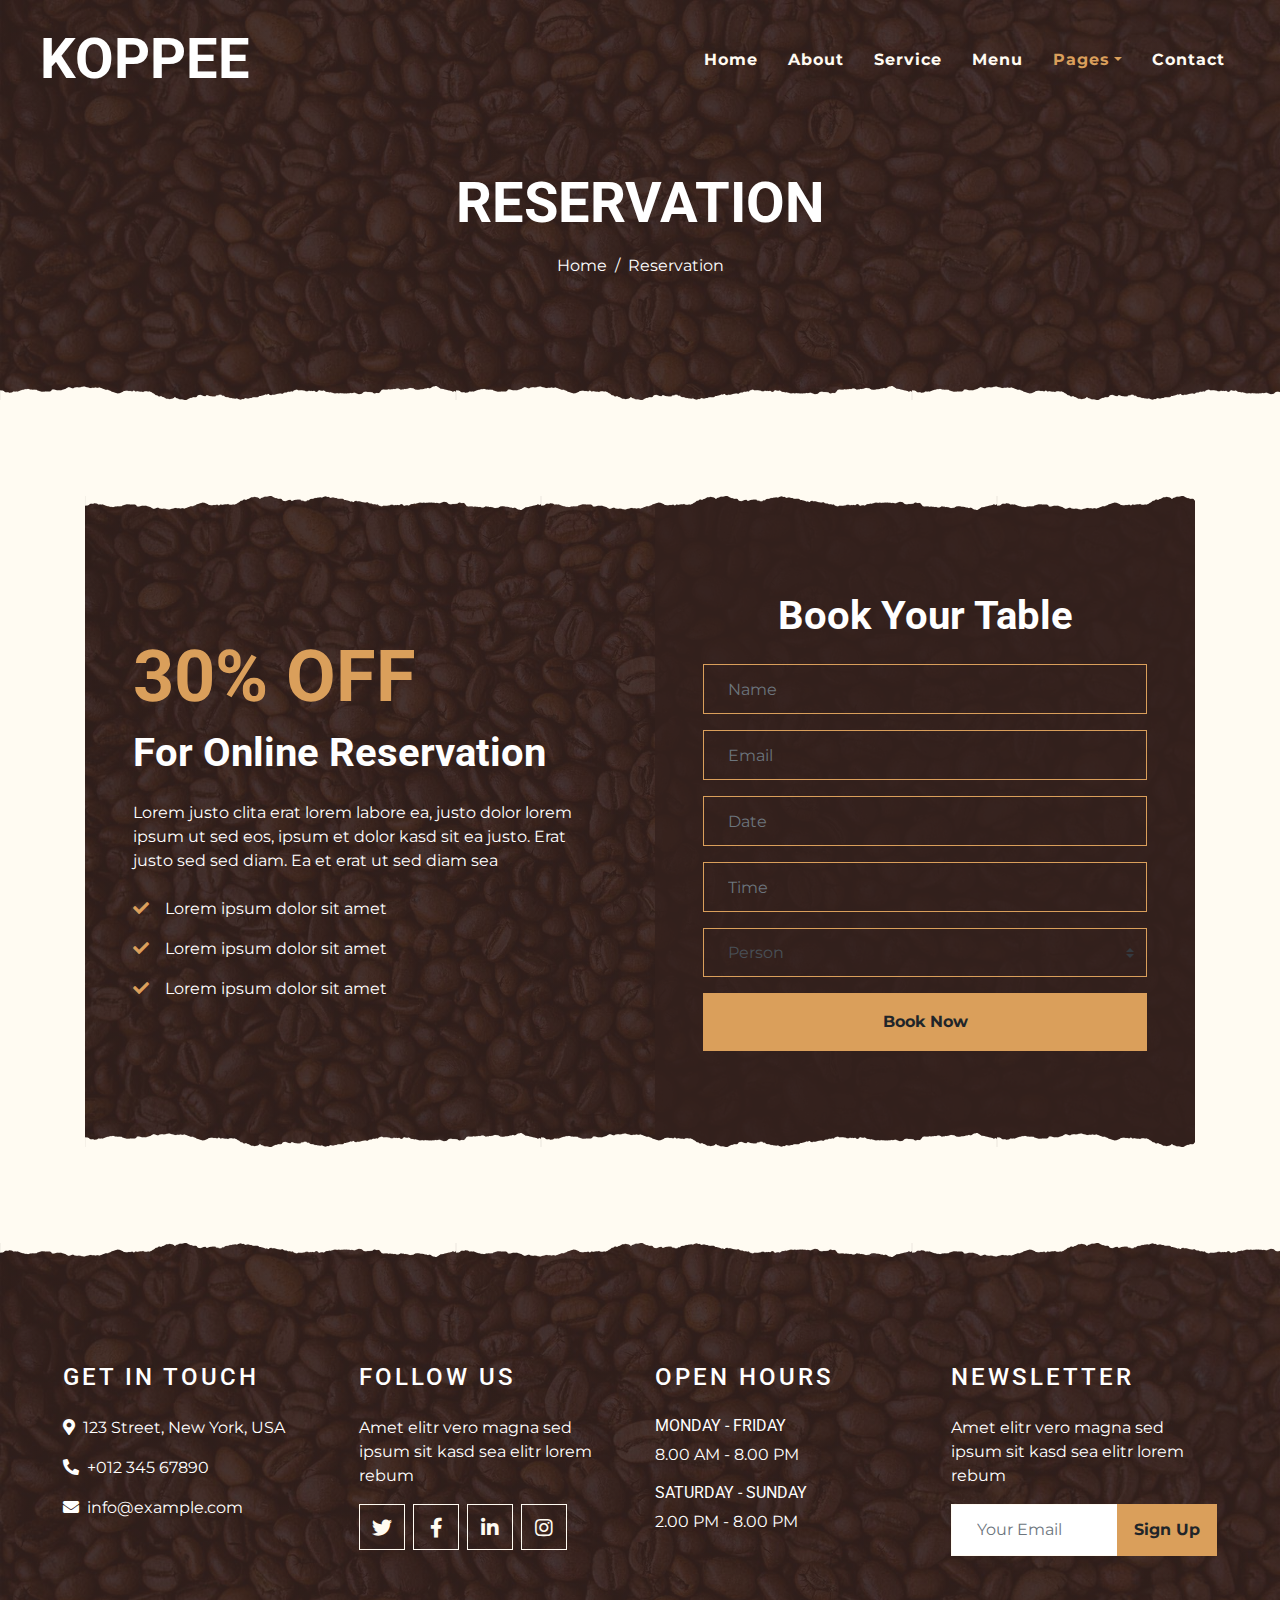
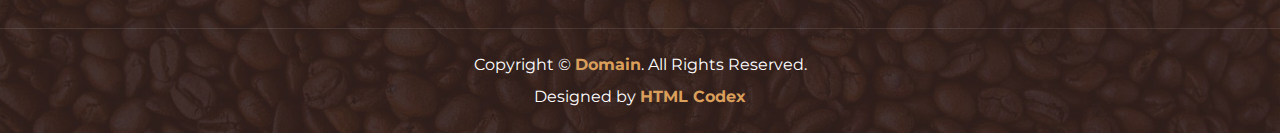
<file: reservation.html>
<!DOCTYPE html>
<html lang="en">

<head>
    <meta charset="utf-8">
    <title>KOPPEE - Coffee Shop HTML Template</title>
    <meta content="width=device-width, initial-scale=1.0" name="viewport">
    <meta content="Free Website Template" name="keywords">
    <meta content="Free Website Template" name="description">

    <!-- Favicon -->
    <link href="img/favicon.ico" rel="icon">

    <!-- Google Font -->
    <link rel="preconnect" href="https://fonts.gstatic.com">
    <link href="https://fonts.googleapis.com/css2?family=Montserrat:wght@200;400&family=Roboto:wght@400;500;700&display=swap" rel="stylesheet"> 

    <!-- Font Awesome -->
    <link href="https://cdnjs.cloudflare.com/ajax/libs/font-awesome/5.10.0/css/all.min.css" rel="stylesheet">

    <!-- Libraries Stylesheet -->
    <link href="lib/owlcarousel/assets/owl.carousel.min.css" rel="stylesheet">
    <link href="lib/tempusdominus/css/tempusdominus-bootstrap-4.min.css" rel="stylesheet" />

    <!-- Customized Bootstrap Stylesheet -->
    <link href="css/style.min.css" rel="stylesheet">
</head>

<body>
    <!-- Navbar Start -->
    <div class="container-fluid p-0 nav-bar">
        <nav class="navbar navbar-expand-lg bg-none navbar-dark py-3">
            <a href="index.html" class="navbar-brand px-lg-4 m-0">
                <h1 class="m-0 display-4 text-uppercase text-white">KOPPEE</h1>
            </a>
            <button type="button" class="navbar-toggler" data-toggle="collapse" data-target="#navbarCollapse">
                <span class="navbar-toggler-icon"></span>
            </button>
            <div class="collapse navbar-collapse justify-content-between" id="navbarCollapse">
                <div class="navbar-nav ml-auto p-4">
                    <a href="index.html" class="nav-item nav-link">Home</a>
                    <a href="about.html" class="nav-item nav-link">About</a>
                    <a href="service.html" class="nav-item nav-link">Service</a>
                    <a href="menu.html" class="nav-item nav-link">Menu</a>
                    <div class="nav-item dropdown">
                        <a href="#" class="nav-link dropdown-toggle active" data-toggle="dropdown">Pages</a>
                        <div class="dropdown-menu text-capitalize">
                            <a href="reservation.html" class="dropdown-item active">Reservation</a>
                            <a href="testimonial.html" class="dropdown-item">Testimonial</a>
                        </div>
                    </div>
                    <a href="contact.html" class="nav-item nav-link">Contact</a>
                </div>
            </div>
        </nav>
    </div>
    <!-- Navbar End -->


    <!-- Page Header Start -->
    <div class="container-fluid page-header mb-5 position-relative overlay-bottom">
        <div class="d-flex flex-column align-items-center justify-content-center pt-0 pt-lg-5" style="min-height: 400px">
            <h1 class="display-4 mb-3 mt-0 mt-lg-5 text-white text-uppercase">Reservation</h1>
            <div class="d-inline-flex mb-lg-5">
                <p class="m-0 text-white"><a class="text-white" href="">Home</a></p>
                <p class="m-0 text-white px-2">/</p>
                <p class="m-0 text-white">Reservation</p>
            </div>
        </div>
    </div>
    <!-- Page Header End -->


    <!-- Reservation Start -->
    <div class="container-fluid py-5">
        <div class="container">
            <div class="reservation position-relative overlay-top overlay-bottom">
                <div class="row align-items-center">
                    <div class="col-lg-6 my-5 my-lg-0">
                        <div class="p-5">
                            <div class="mb-4">
                                <h1 class="display-3 text-primary">30% OFF</h1>
                                <h1 class="text-white">For Online Reservation</h1>
                            </div>
                            <p class="text-white">Lorem justo clita erat lorem labore ea, justo dolor lorem ipsum ut sed eos,
                                ipsum et dolor kasd sit ea justo. Erat justo sed sed diam. Ea et erat ut sed diam sea</p>
                            <ul class="list-inline text-white m-0">
                                <li class="py-2"><i class="fa fa-check text-primary mr-3"></i>Lorem ipsum dolor sit amet</li>
                                <li class="py-2"><i class="fa fa-check text-primary mr-3"></i>Lorem ipsum dolor sit amet</li>
                                <li class="py-2"><i class="fa fa-check text-primary mr-3"></i>Lorem ipsum dolor sit amet</li>
                            </ul>
                        </div>
                    </div>
                    <div class="col-lg-6">
                        <div class="text-center p-5" style="background: rgba(51, 33, 29, .8);">
                            <h1 class="text-white mb-4 mt-5">Book Your Table</h1>
                            <form class="mb-5">
                                <div class="form-group">
                                    <input type="text" class="form-control bg-transparent border-primary p-4" placeholder="Name"
                                        required="required" />
                                </div>
                                <div class="form-group">
                                    <input type="email" class="form-control bg-transparent border-primary p-4" placeholder="Email"
                                        required="required" />
                                </div>
                                <div class="form-group">
                                    <div class="date" id="date" data-target-input="nearest">
                                        <input type="text" class="form-control bg-transparent border-primary p-4 datetimepicker-input" placeholder="Date" data-target="#date" data-toggle="datetimepicker"/>
                                    </div>
                                </div>
                                <div class="form-group">
                                    <div class="time" id="time" data-target-input="nearest">
                                        <input type="text" class="form-control bg-transparent border-primary p-4 datetimepicker-input" placeholder="Time" data-target="#time" data-toggle="datetimepicker"/>
                                    </div>
                                </div>
                                <div class="form-group">
                                    <select class="custom-select bg-transparent border-primary px-4" style="height: 49px;">
                                        <option selected>Person</option>
                                        <option value="1">Person 1</option>
                                        <option value="2">Person 2</option>
                                        <option value="3">Person 3</option>
                                        <option value="3">Person 4</option>
                                    </select>
                                </div>
                                
                                <div>
                                    <button class="btn btn-primary btn-block font-weight-bold py-3" type="submit">Book Now</button>
                                </div>
                            </form>
                        </div>
                    </div>
                </div>
            </div>
        </div>
    </div>
    <!-- Reservation End -->


    <!-- Footer Start -->
    <div class="container-fluid footer text-white mt-5 pt-5 px-0 position-relative overlay-top">
        <div class="row mx-0 pt-5 px-sm-3 px-lg-5 mt-4">
            <div class="col-lg-3 col-md-6 mb-5">
                <h4 class="text-white text-uppercase mb-4" style="letter-spacing: 3px;">Get In Touch</h4>
                <p><i class="fa fa-map-marker-alt mr-2"></i>123 Street, New York, USA</p>
                <p><i class="fa fa-phone-alt mr-2"></i>+012 345 67890</p>
                <p class="m-0"><i class="fa fa-envelope mr-2"></i>info@example.com</p>
            </div>
            <div class="col-lg-3 col-md-6 mb-5">
                <h4 class="text-white text-uppercase mb-4" style="letter-spacing: 3px;">Follow Us</h4>
                <p>Amet elitr vero magna sed ipsum sit kasd sea elitr lorem rebum</p>
                <div class="d-flex justify-content-start">
                    <a class="btn btn-lg btn-outline-light btn-lg-square mr-2" href="#"><i class="fab fa-twitter"></i></a>
                    <a class="btn btn-lg btn-outline-light btn-lg-square mr-2" href="#"><i class="fab fa-facebook-f"></i></a>
                    <a class="btn btn-lg btn-outline-light btn-lg-square mr-2" href="#"><i class="fab fa-linkedin-in"></i></a>
                    <a class="btn btn-lg btn-outline-light btn-lg-square" href="#"><i class="fab fa-instagram"></i></a>
                </div>
            </div>
            <div class="col-lg-3 col-md-6 mb-5">
                <h4 class="text-white text-uppercase mb-4" style="letter-spacing: 3px;">Open Hours</h4>
                <div>
                    <h6 class="text-white text-uppercase">Monday - Friday</h6>
                    <p>8.00 AM - 8.00 PM</p>
                    <h6 class="text-white text-uppercase">Saturday - Sunday</h6>
                    <p>2.00 PM - 8.00 PM</p>
                </div>
            </div>
            <div class="col-lg-3 col-md-6 mb-5">
                <h4 class="text-white text-uppercase mb-4" style="letter-spacing: 3px;">Newsletter</h4>
                <p>Amet elitr vero magna sed ipsum sit kasd sea elitr lorem rebum</p>
                <div class="w-100">
                    <div class="input-group">
                        <input type="text" class="form-control border-light" style="padding: 25px;" placeholder="Your Email">
                        <div class="input-group-append">
                            <button class="btn btn-primary font-weight-bold px-3">Sign Up</button>
                        </div>
                    </div>
                </div>
            </div>
        </div>
        <div class="container-fluid text-center text-white border-top mt-4 py-4 px-sm-3 px-md-5" style="border-color: rgba(256, 256, 256, .1) !important;">
            <p class="mb-2 text-white">Copyright &copy; <a class="font-weight-bold" href="#">Domain</a>. All Rights Reserved.</a></p>
            <p class="m-0 text-white">Designed by <a class="font-weight-bold" href="https://htmlcodex.com">HTML Codex</a></p>
        </div>
    </div>
    <!-- Footer End -->


    <!-- Back to Top -->
    <a href="#" class="btn btn-lg btn-primary btn-lg-square back-to-top"><i class="fa fa-angle-double-up"></i></a>


    <!-- JavaScript Libraries -->
    <script src="https://code.jquery.com/jquery-3.4.1.min.js"></script>
    <script src="https://stackpath.bootstrapcdn.com/bootstrap/4.4.1/js/bootstrap.bundle.min.js"></script>
    <script src="lib/easing/easing.min.js"></script>
    <script src="lib/waypoints/waypoints.min.js"></script>
    <script src="lib/owlcarousel/owl.carousel.min.js"></script>
    <script src="lib/tempusdominus/js/moment.min.js"></script>
    <script src="lib/tempusdominus/js/moment-timezone.min.js"></script>
    <script src="lib/tempusdominus/js/tempusdominus-bootstrap-4.min.js"></script>

    <!-- Contact Javascript File -->
    <script src="mail/jqBootstrapValidation.min.js"></script>
    <script src="mail/contact.js"></script>

    <!-- Template Javascript -->
    <script src="js/main.js"></script>
</body>

</html>
</file>
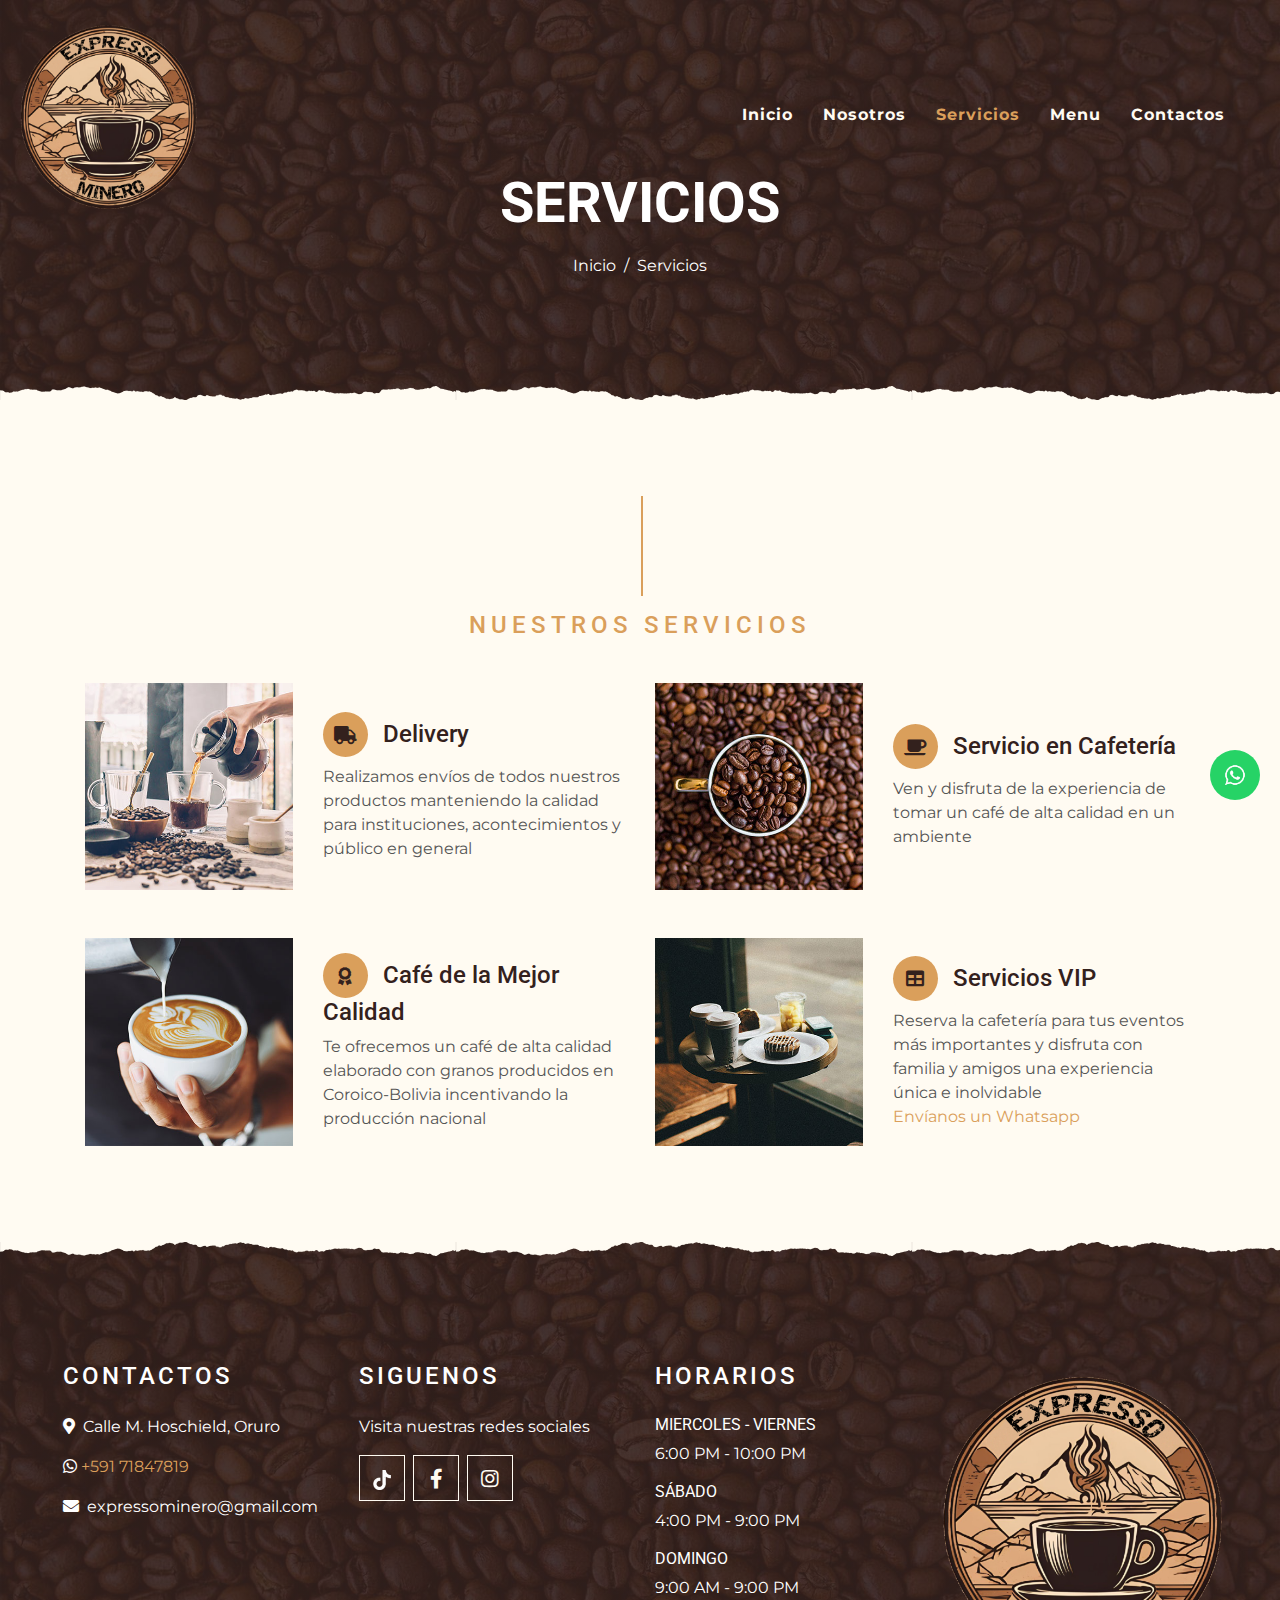
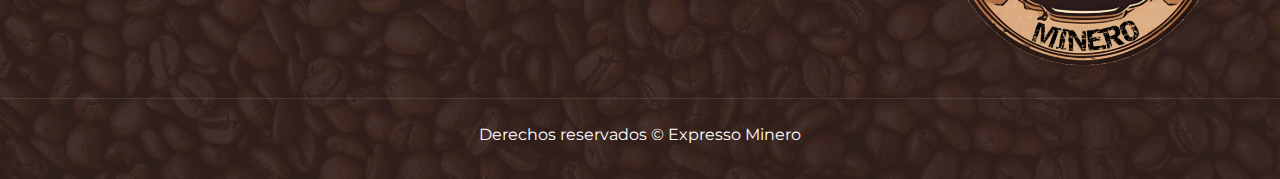
<file: service.html>
<!DOCTYPE html>
<html lang="en">

<head>
    <meta charset="utf-8">
    <title>EXPRESSO MINERO</title>
    <meta content="width=device-width, initial-scale=1.0" name="viewport">
    <meta content="Free Website Template" name="keywords">
    <meta content="Free Website Template" name="description">

    <!-- Favicon -->
    <link href="img/img-EX/Logo web 1.webp" rel="icon">

    <!-- Google Font -->
    <link rel="preconnect" href="https://fonts.gstatic.com">
    <link href="https://fonts.googleapis.com/css2?family=Montserrat:wght@200;400&family=Roboto:wght@400;500;700&display=swap" rel="stylesheet"> 

    <!-- Font Awesome -->
    <link href="https://cdnjs.cloudflare.com/ajax/libs/font-awesome/5.10.0/css/all.min.css" rel="stylesheet">

    <!-- Libraries Stylesheet -->
    <link href="lib/owlcarousel/assets/owl.carousel.min.css" rel="stylesheet">
    <link href="lib/tempusdominus/css/tempusdominus-bootstrap-4.min.css" rel="stylesheet" />

    <!-- Customized Bootstrap Stylesheet -->
    <link href="css/style.min.css" rel="stylesheet">
</head>

<body>
    <!-- Navbar Start -->
    <div class="container-fluid p-0 nav-bar">
        <nav class="navbar navbar-expand-lg bg-none navbar-dark py-3">
            <img width="15%"  src="img/img-EX/Logo web 1.webp" alt="LOGO-EM">
            <!-- <a href="index.html" class="navbar-brand px-lg-4 m-0">
                <h1 class="m-0 display-4 text-uppercase text-white">EXPRESSO MINERO</h1>
            </a> -->
            <button type="button" class="navbar-toggler" data-toggle="collapse" data-target="#navbarCollapse">
                <span class="navbar-toggler-icon"></span>
            </button>
            <div class="collapse navbar-collapse justify-content-between" id="navbarCollapse">
                <div class="navbar-nav ml-auto p-4">
                    <a href="index.html" class="nav-item nav-link">Inicio</a>
                    <a href="about.html" class="nav-item nav-link">Nosotros</a>
                    <a href="service.html" class="nav-item nav-link active">Servicios</a>
                    <a href="menu.html" class="nav-item nav-link">Menu</a>
                    <!-- <div class="nav-item dropdown">
                        <a href="#" class="nav-link dropdown-toggle" data-toggle="dropdown">Pages</a>
                        <div class="dropdown-menu text-capitalize">
                            <a href="reservation.html" class="dropdown-item">Reservation</a>
                            <a href="testimonial.html" class="dropdown-item">Testimonial</a>
                        </div>
                    </div> -->
                    <a href="contact.html" class="nav-item nav-link">Contactos</a>
                </div>
            </div>
        </nav>
    </div>
    <!-- Navbar End -->


    <!-- Page Header Start -->
    <div class="container-fluid page-header mb-5 position-relative overlay-bottom">
        <div class="d-flex flex-column align-items-center justify-content-center pt-0 pt-lg-5" style="min-height: 400px">
            <h1 class="display-4 mb-3 mt-0 mt-lg-5 text-white text-uppercase">Servicios</h1>
            <div class="d-inline-flex mb-lg-5">
                <p class="m-0 text-white"><a class="text-white" href="index.html">Inicio</a></p>
                <p class="m-0 text-white px-2">/</p>
                <p class="m-0 text-white">Servicios</p>
            </div>
        </div>
    </div>
    <!-- Page Header End -->


    <!-- Service Start -->
    <div class="container-fluid pt-5">
        <div class="container">
            <div class="section-title">
                <h4 class="text-primary text-uppercase" style="letter-spacing: 5px;">Nuestros Servicios</h4>
                <!-- <h1 class="display-4">Fresh & Organic Beans</h1> -->
            </div>
            <div class="row">
                <div class="col-lg-6 mb-5">
                    <div class="row align-items-center">
                        <div class="col-sm-5">
                            <img class="img-fluid mb-3 mb-sm-0" src="img/service-1.jpg" alt="">
                        </div>
                        <div class="col-sm-7">
                            <h4><i class="fa fa-truck service-icon"></i>Delivery</h4>
                            <p class="m-0">Realizamos envíos de todos nuestros productos manteniendo la calidad para 
                                instituciones, acontecimientos y público en general</p>
                        </div>
                    </div>
                </div>
                <div class="col-lg-6 mb-5">
                    <div class="row align-items-center">
                        <div class="col-sm-5">
                            <img class="img-fluid mb-3 mb-sm-0" src="img/service-2.jpg" alt="">
                        </div>
                        <div class="col-sm-7">
                            <h4><i class="fa fa-coffee service-icon"></i>Servicio en Cafetería</h4>
                            <p class="m-0">Ven y disfruta de la experiencia de tomar un café de alta calidad en un ambiente </p>
                        </div>
                    </div>
                </div>
                <div class="col-lg-6 mb-5">
                    <div class="row align-items-center">
                        <div class="col-sm-5">
                            <img class="img-fluid mb-3 mb-sm-0" src="img/service-3.jpg" alt="">
                        </div>
                        <div class="col-sm-7">
                            <h4><i class="fa fa-award service-icon"></i>Café de la Mejor Calidad</h4>
                            <p class="m-0">Te ofrecemos un café de alta calidad elaborado con granos producidos en Coroico-Bolivia incentivando la producción nacional</p>
                        </div>
                    </div>
                </div>
                <div class="col-lg-6 mb-5">
                    <div class="row align-items-center">
                        <div class="col-sm-5">
                            <img class="img-fluid mb-3 mb-sm-0" src="img/service-4.jpg" alt="">
                        </div>
                        <div class="col-sm-7">
                            <h4><i class="fa fa-table service-icon"></i>Servicios VIP</h4>
                            <p class="m-0">Reserva la cafetería para tus eventos más importantes y disfruta con familia y amigos una experiencia única e inolvidable </p>
                            <a target="_blank" href=https://api.whatsapp.com/send/?phone=59171204820>Envíanos un Whatsapp</a>
                        </div>
                    </div>
                </div>
                <!-- <div class="col-lg-6 mb-5">
                    <div class="row align-items-center">
                        <div class="col-sm-5">
                            <img class="img-fluid mb-3 mb-sm-0" src="img/service-4.jpg" alt="">
                        </div>
                        <div class="col-sm-7">
                            <h4><i class="fa fa-table service-icon"></i>Online Table Booking</h4>
                            <p class="m-0">Sit lorem ipsum et diam elitr est dolor sed duo. Guberg sea et et lorem dolor sed est sit
                                invidunt, dolore tempor diam ipsum takima erat tempor</p>
                        </div>
                    </div>
                </div> -->
            </div>
        </div>
    </div>
    <!-- Service End -->


    <!-- Footer Start -->
    <div class="container-fluid footer text-white mt-5 pt-5 px-0 position-relative overlay-top">
        <div class="row mx-0 pt-5 px-sm-3 px-lg-5 mt-4">
            <div class="col-lg-3 col-md-6 mb-5">
                <h4 class="text-white text-uppercase mb-4" style="letter-spacing: 3px;">Contactos</h4>
                <p><i class="fa fa-map-marker-alt mr-2"></i>Calle M. Hoschield, Oruro</p>
                <!-- <p><i class="fa fa-phone-alt mr-2"></i>+591 71847819</p> -->
                <p><i class="fab fa-whatsapp"></i><a href="https://api.whatsapp.com/send/?phone=59171204820"> +591 71847819</a> </i></p>
                <p class="m-0"><i class="fa fa-envelope mr-2"></i>expressominero@gmail.com</p>
            </div>
            <div class="col-lg-3 col-md-6 mb-5">
                <h4 class="text-white text-uppercase mb-4" style="letter-spacing: 3px;">Siguenos</h4>
                <p>Visita nuestras redes sociales</p>
                <div class="d-flex justify-content-start">
                    <a class="btn btn-lg btn-outline-light btn-lg-square mr-2" href="https://www.tiktok.com/@expressominero" target="_blank"><img src="img/tiktok (1).webp" alt=""></a>
                    <a class="btn btn-lg btn-outline-light btn-lg-square mr-2" href="https://www.facebook.com/profile.php?id=61561778639514&mibextid=ZbWKwL" target="_blank"><i class="fab fa-facebook-f"></i></a>
                    <a class="btn btn-lg btn-outline-light btn-lg-square" href="https://www.instagram.com/expressominero/" target="_blank"><i class="fab fa-instagram"></i></a>
                </div>
            </div>
            <div class="col-lg-3 col-md-6 mb-5">
                <h4 class="text-white text-uppercase mb-4" style="letter-spacing: 3px;">Horarios</h4>
                <div>
                    <h6 class="text-white text-uppercase">Miercoles - Viernes</h6>
                    <p>6:00 PM - 10:00 PM</p>
                    <h6 class="text-white text-uppercase">Sábado</h6>
                    <p>4:00 PM - 9:00 PM</p>        
                    <h6 class="text-white text-uppercase">Domingo</h6>
                    <p>9:00 AM - 9:00 PM</p>                           
                </div>  
            </div>

  
                
                <img width="25%"  src="img/img-EX/Logo web 1.webp" alt="LOGO-EM">
                
 
          

            <!-- <div class="col-lg-3 col-md-6 mb-5">
                <h4 class="text-white text-uppercase mb-4" style="letter-spacing: 3px;">Newsletter</h4>
                <p>Amet elitr vero magna sed ipsum sit kasd sea elitr lorem rebum</p>
                <div class="w-100">
                    <div class="input-group">
                        <input type="text" class="form-control border-light" style="padding: 25px;" placeholder="Your Email">
                        <div class="input-group-append">
                            <button class="btn btn-primary font-weight-bold px-3">Sign Up</button>
                        </div>
                    </div>
                </div>
            </div> -->
        </div>
        <div class="container-fluid text-center text-white border-top mt-4 py-4 px-sm-3 px-md-5" style="border-color: rgba(256, 256, 256, .1) !important;">
            <p class="mb-2 text-white">Derechos reservados &copy; Expresso Minero</a></p>
            <!-- <p class="mb-2 text-white">Copyright &copy; <a class="font-weight-bold" href="#">Domain</a>. All Rights Reserved.</a></p>
            <p class="m-0 text-white">Designed by <a class="font-weight-bold" href="https://htmlcodex.com">HTML Codex</a></p> -->
        </div>
    </div>
    <!-- Footer End -->


    <!-- Back to Top -->
    <a href="#" class="btn btn-lg btn-primary btn-lg-square back-to-top"><i class="fa fa-angle-double-up"></i></a>
    <div class="whatsapp">
        <div class="red">
            <a target="_blank" href="https://api.whatsapp.com/send/?phone=59171204820"><img width="5%"  src="img/whatsapp.webp" alt="LOGO-EM"></a>
        </div>      
    </div>


    <!-- JavaScript Libraries -->
    <script src="https://code.jquery.com/jquery-3.4.1.min.js"></script>
    <script src="https://stackpath.bootstrapcdn.com/bootstrap/4.4.1/js/bootstrap.bundle.min.js"></script>
    <script src="lib/easing/easing.min.js"></script>
    <script src="lib/waypoints/waypoints.min.js"></script>
    <script src="lib/owlcarousel/owl.carousel.min.js"></script>
    <script src="lib/tempusdominus/js/moment.min.js"></script>
    <script src="lib/tempusdominus/js/moment-timezone.min.js"></script>
    <script src="lib/tempusdominus/js/tempusdominus-bootstrap-4.min.js"></script>

    <!-- Contact Javascript File -->
    <script src="mail/jqBootstrapValidation.min.js"></script>
    <script src="mail/contact.js"></script>

    <!-- Template Javascript -->
    <script src="js/main.js"></script>
</body>

</html>
</file>
